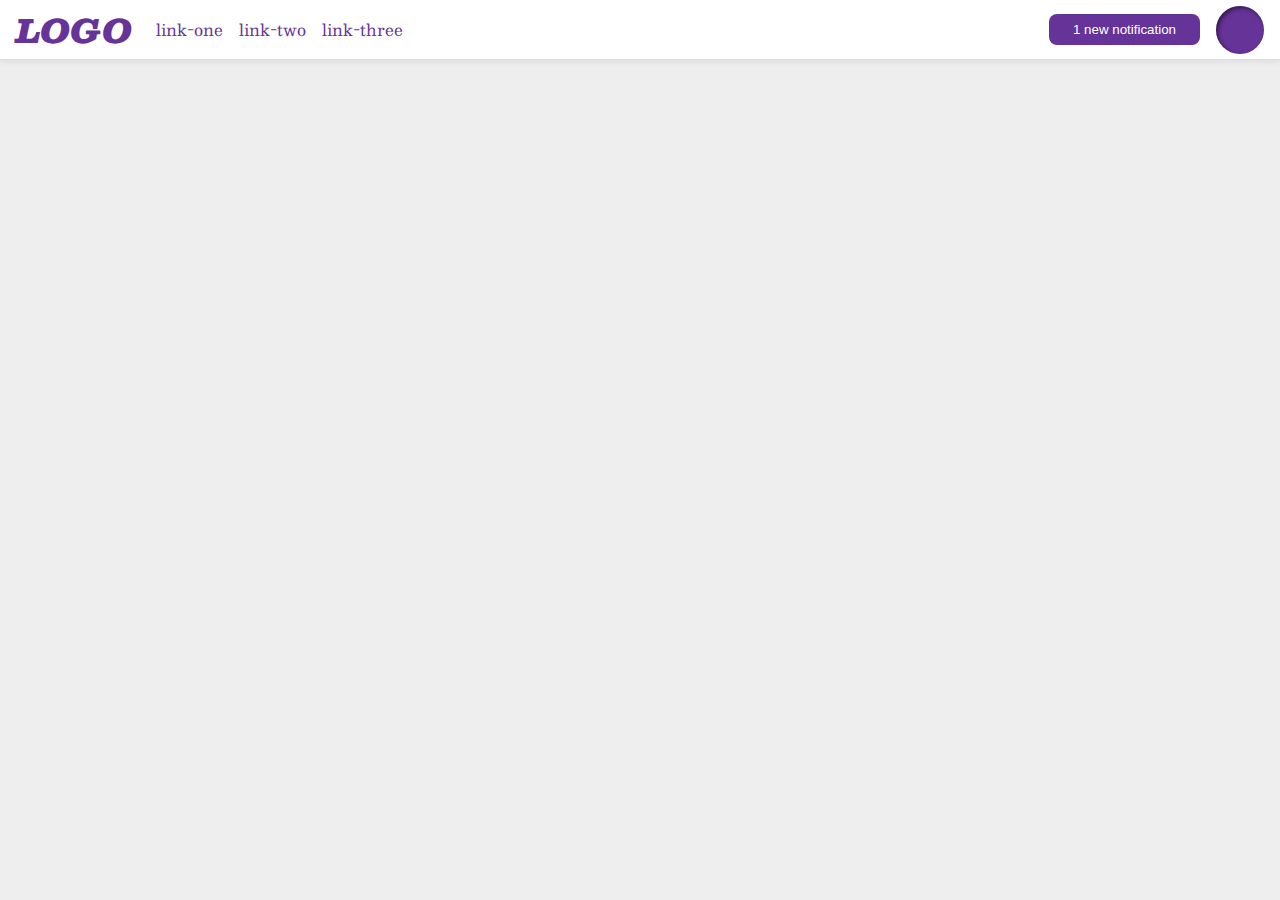
<file: flex/03-flex-header-2/index.html>
<!DOCTYPE html>
<html lang="en">
  <head>
    <meta charset="UTF-8">
    <meta http-equiv="X-UA-Compatible" content="IE=edge">
    <meta name="viewport" content="width=device-width, initial-scale=1.0">
    <title>Flex Header 2</title>
    <link rel="stylesheet" href="style.css">
  </head>
  <body>
    <div class="header flex-container bar">
      <div class="flex-container">
        <div class="logo">
        LOGO
        </div>
        <ul class="links flex-container">
          <li><a href="google.com">link-one</a></li>
          <li><a href="google.com">link-two</a></li>
          <li><a href="google.com">link-three</a></li>
        </ul>
      </div>
    <div class="flex-container">
      <button class="notifications">
        1 new notification
      </button>
      <div class="profile-image"></div>
    </div>
  </div>
  </body>
</html>
</file>
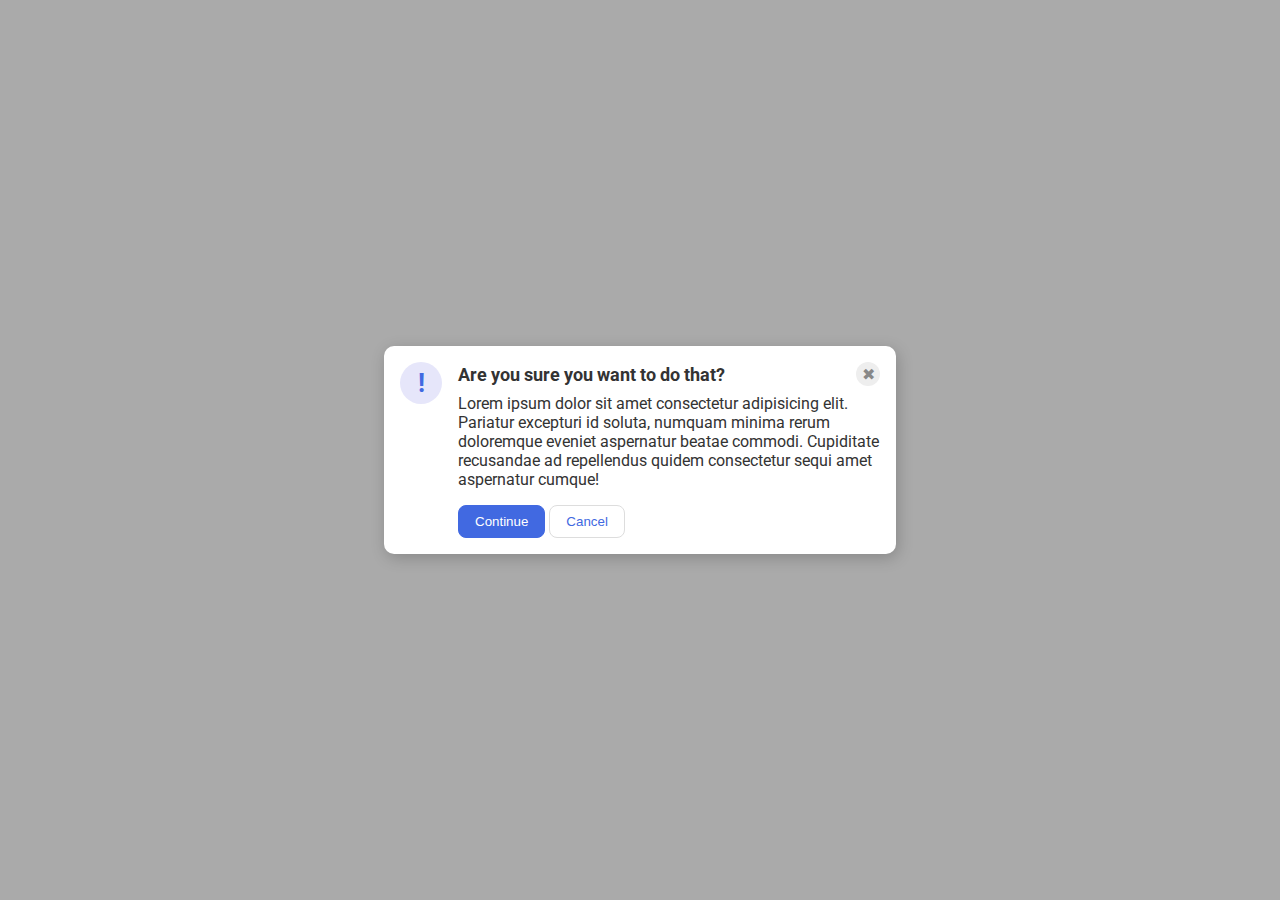
<file: flex/05-flex-modal/index.html>
<!DOCTYPE html>
<html lang="en">
  <head>
    <meta charset="UTF-8">
    <meta http-equiv="X-UA-Compatible" content="IE=edge">
    <meta name="viewport" content="width=device-width, initial-scale=1.0">
    <link rel="stylesheet" href="style.css">
    <title>Modal</title>
  </head>
  <body>
    <div class="modal">
      <div class="icon">!</div>
      <div>
        <div class="top-container">
          <div class="header">Are you sure you want to do that?</div>
          <div class="close-button">✖</div>
        </div>
        <div class="text">Lorem ipsum dolor sit amet consectetur adipisicing elit. Pariatur excepturi id soluta, numquam minima rerum doloremque eveniet aspernatur beatae commodi. Cupiditate recusandae ad repellendus quidem consectetur sequi amet aspernatur cumque!</div>
        <button class="continue">Continue</button>
        <button class="cancel">Cancel</button>
      </div>
    </div>
  </body>
</html>
</file>
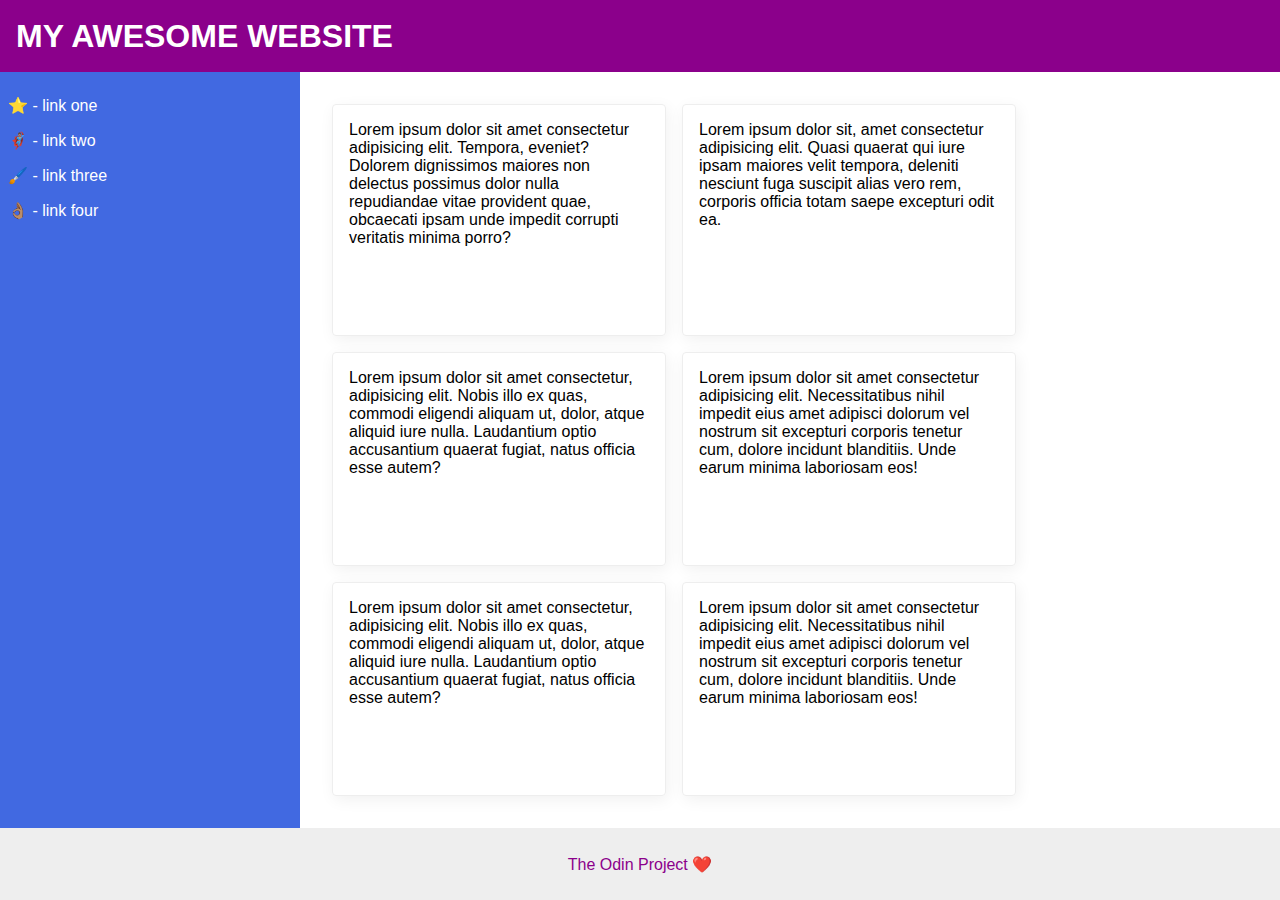
<file: flex/07-flex-layout-2/index.html>
<!DOCTYPE html>
<html lang="en">
  <head>
    <meta charset="UTF-8">
    <meta http-equiv="X-UA-Compatible" content="IE=edge">
    <meta name="viewport" content="width=device-width, initial-scale=1.0">
    <title>The Holy Grail</title>
    <link rel="stylesheet" href="style.css">
  </head>
  <body>
    <div class="header">
      MY AWESOME WEBSITE
    </div>
    
    <div class="main">
      <div class="sidebar">
        <ul>
          <li><a href="#">⭐ - link one</a></li>
          <li><a href="#">🦸🏽‍♂️ - link two</a></li>
          <li><a href="#">🖌️ - link three</a></li>
          <li><a href="#">👌🏽 - link four</a></li>
        </ul>
      </div>

      <div class="content">
        <div class="card">Lorem ipsum dolor sit amet consectetur adipisicing elit. Tempora, eveniet? Dolorem dignissimos maiores non delectus possimus dolor nulla repudiandae vitae provident quae, obcaecati ipsam unde impedit corrupti veritatis minima porro?</div>
        <div class="card">Lorem ipsum dolor sit, amet consectetur adipisicing elit. Quasi quaerat qui iure ipsam maiores velit tempora, deleniti nesciunt fuga suscipit alias vero rem, corporis officia totam saepe excepturi odit ea.</div>
        <div class="card">Lorem ipsum dolor sit amet consectetur, adipisicing elit. Nobis illo ex quas, commodi eligendi aliquam ut, dolor, atque aliquid iure nulla. Laudantium optio accusantium quaerat fugiat, natus officia esse autem?</div>
        <div class="card">Lorem ipsum dolor sit amet consectetur adipisicing elit. Necessitatibus nihil impedit eius amet adipisci dolorum vel nostrum sit excepturi corporis tenetur cum, dolore incidunt blanditiis. Unde earum minima laboriosam eos!</div>
        <div class="card">Lorem ipsum dolor sit amet consectetur, adipisicing elit. Nobis illo ex quas, commodi eligendi aliquam ut, dolor, atque aliquid iure nulla. Laudantium optio accusantium quaerat fugiat, natus officia esse autem?</div>
        <div class="card">Lorem ipsum dolor sit amet consectetur adipisicing elit. Necessitatibus nihil impedit eius amet adipisci dolorum vel nostrum sit excepturi corporis tenetur cum, dolore incidunt blanditiis. Unde earum minima laboriosam eos!</div>
      </div>
    </div>
    <div class="footer">
      The Odin Project ❤️
    </div>
  </body>
</html>
</file>
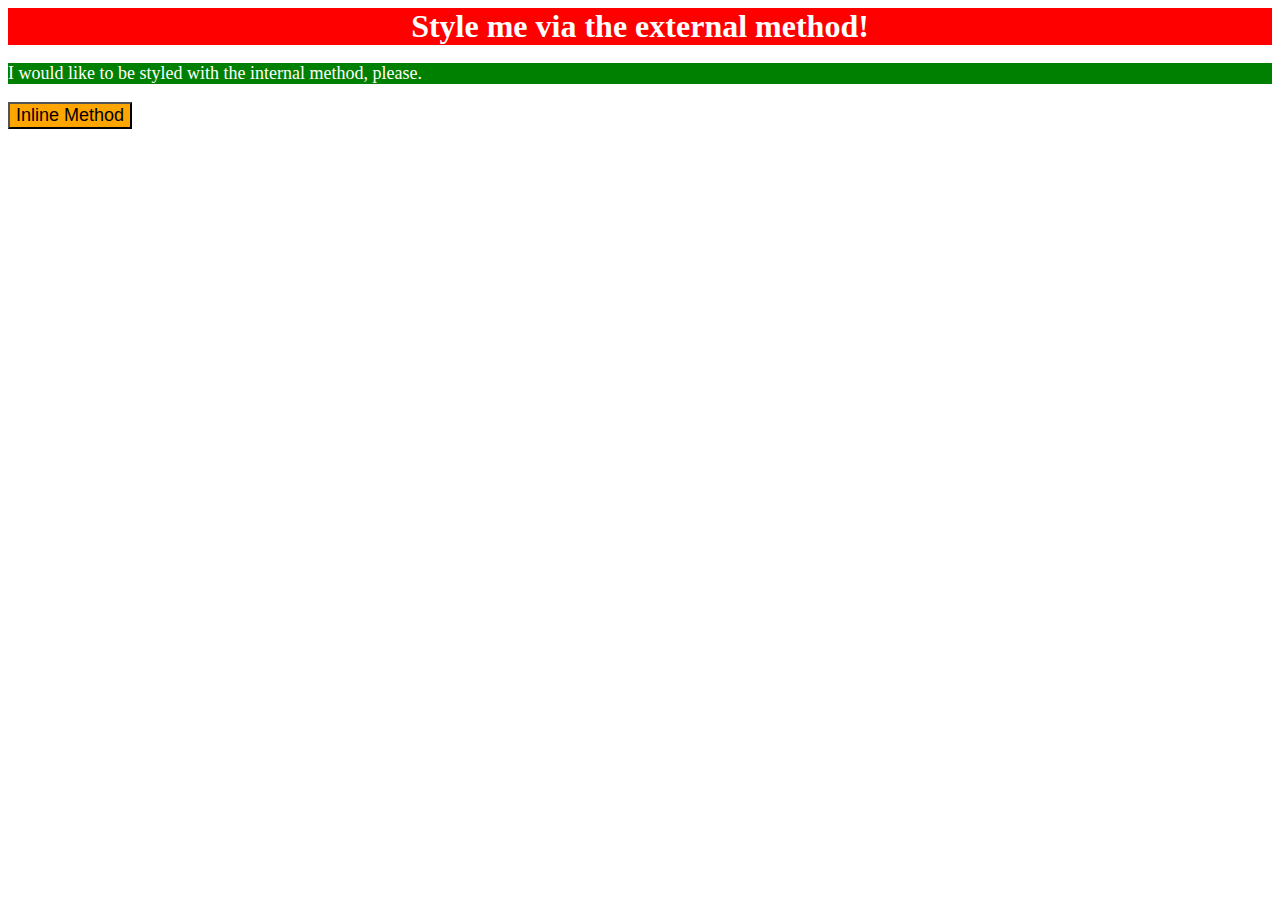
<file: foundations/01-css-methods/index.html>
<!DOCTYPE html>
<html lang="en">
  <head>
    <meta charset="UTF-8">
    <meta http-equiv="X-UA-Compatible" content="IE=edge">
    <meta name="viewport" content="width=device-width, initial-scale=1.0">
    <title>Methods for Adding CSS</title>
    <link rel="stylesheet" href="styles.css">
    <style>
      p {
        color: white;
        background-color: green;
        font-size: 18px;
      }
    </style>
  </head>
  <body>
    <div>Style me via the external method!</div>
    <p>I would like to be styled with the internal method, please.</p>
    <button style="background-color: orange; font-size: 18px;">Inline Method</button>
  </body>
</html>
</file>
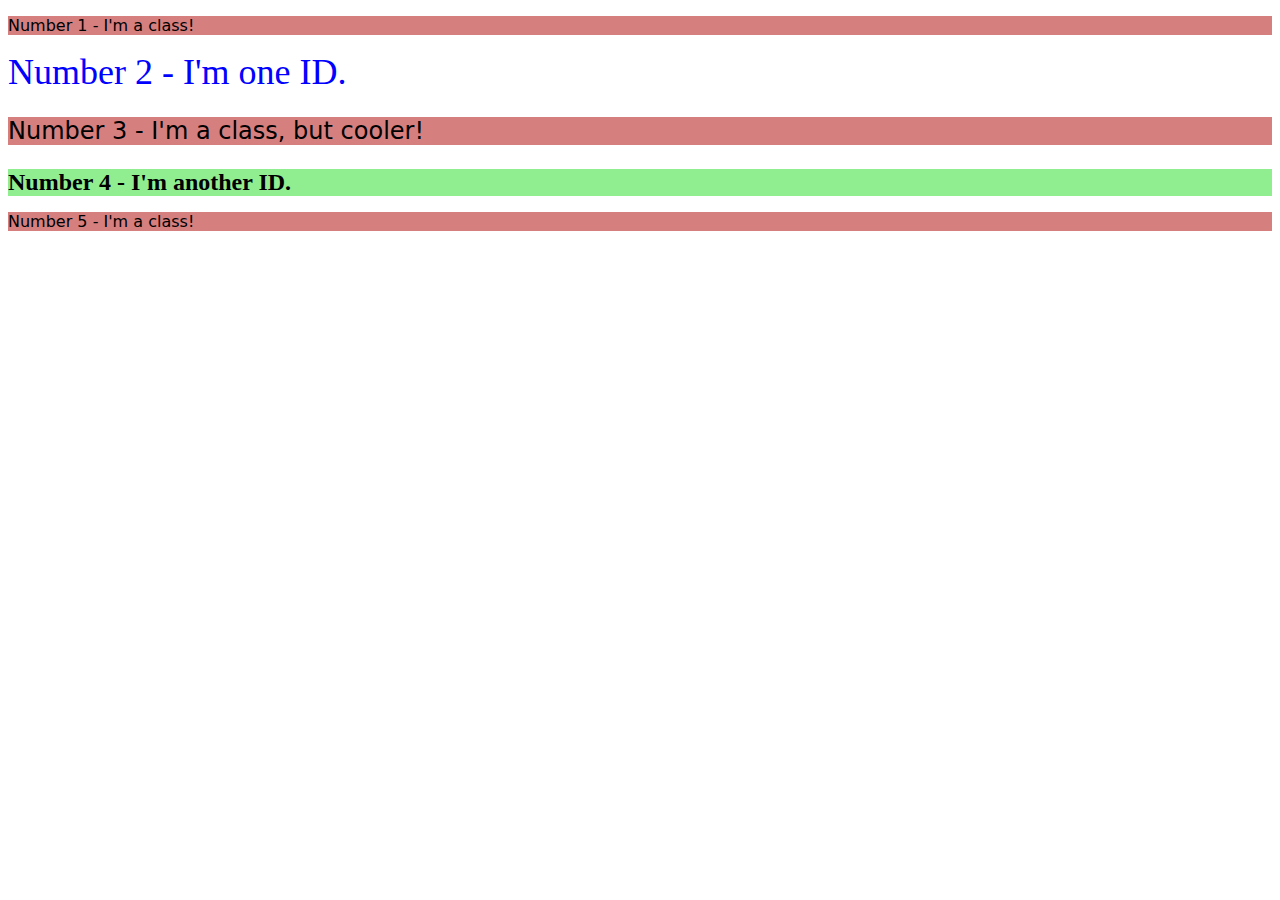
<file: foundations/02-class-id-selectors/index.html>
<!DOCTYPE html>
<html lang="en">
  <head>
    <meta charset="UTF-8">
    <meta http-equiv="X-UA-Compatible" content="IE=edge">
    <meta name="viewport" content="width=device-width, initial-scale=1.0">
    <title>Class and ID Selectors</title>
    <link rel="stylesheet" href="style.css">
  </head>
  <body>
    <p>Number 1 - I'm a class!</p>
    <div class="blue-font large-font">Number 2 - I'm one ID.</div>
    <p class="medium-font">Number 3 - I'm a class, but cooler!</p>
    <div class="highlight medium-font">Number 4 - I'm another ID.</div>
    <p>Number 5 - I'm a class!</p>
  </body>
</html>
</file>
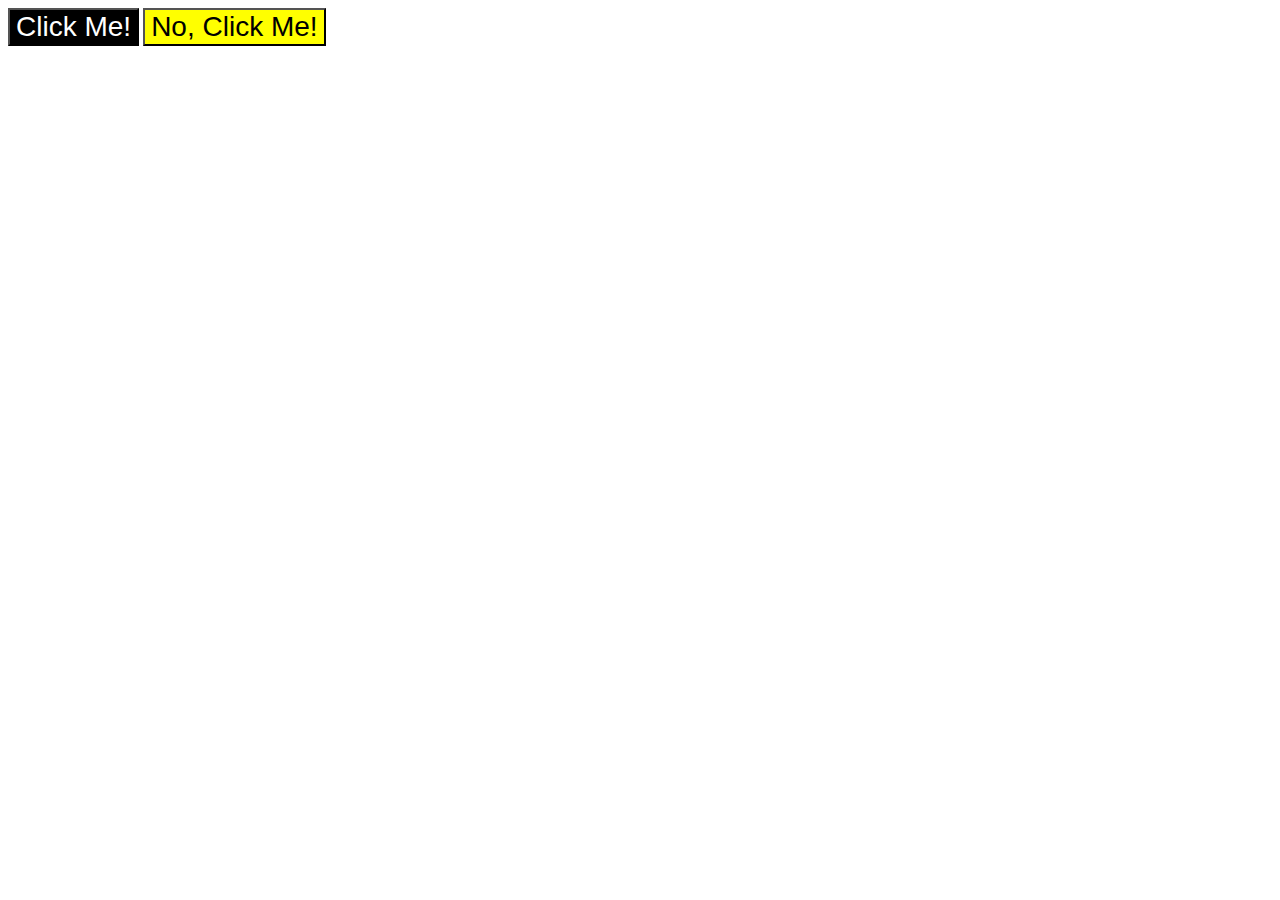
<file: foundations/03-grouping-selectors/index.html>
<!DOCTYPE html>
<html lang="en">
  <head>
    <meta charset="UTF-8">
    <meta http-equiv="X-UA-Compatible" content="IE=edge">
    <meta name="viewport" content="width=device-width, initial-scale=1.0">
    <title>Grouping Selectors</title>
    <link rel="stylesheet" href="style.css">
  </head>
  <body>
    <button class="dark-mode">Click Me!</button>
    <button class="high-contrast">No, Click Me!</button>
  </body>
</html>
</file>
<file: flex/03-flex-header-2/style.css>
/* this is some magical font-importing.  
you'll learn about it later. */
@import url('https://fonts.googleapis.com/css2?family=Besley:ital,wght@0,400;1,900&display=swap');

body {
  margin: 0;
  background: #eee;
  font-family: Besley, serif;
}

.header {
  background: white;
  border-bottom: 1px solid #ddd;
  box-shadow: 0 0 8px rgba(0,0,0,.1);
}

.profile-image {
  background: rebeccapurple;
  box-shadow: inset 2px 2px 4px rgba(0,0,0,.5);
  border-radius: 50%;
  width: 48px;
  height:  48px;
}

.logo {
  color: rebeccapurple;
  font-size: 32px;
  font-weight: 900;
  font-style: italic;
}

button {
  border: none;
  border-radius: 8px;
  background: rebeccapurple;
  color: white;
  padding: 8px 24px;
}

a {
  /* this removes the line under our links */
  text-decoration: none;
  color: rebeccapurple;
}

ul {
  list-style-type: none;
}

.flex-container {
  display: flex;
  align-items: center;
  gap: 16px;
  padding: 0 8px;
}

.bar {
  justify-content: space-between;
}
</file>
<file: flex/05-flex-modal/style.css>
@import url('https://fonts.googleapis.com/css2?family=Roboto:wght@400;700&display=swap');

html, body {
  height: 100%;
}

body {
  font-family: Roboto, sans-serif;
  margin: 0;
  background: #aaa;
  color: #333;
  /* I'll give you this one for free lol */
  display: flex;
  align-items: center;
  justify-content: center;
}

.modal {
  background: white;
  width: 480px;
  border-radius: 10px;
  box-shadow: 2px 4px 16px rgba(0,0,0,.2);
  display: flex;
  gap: 16px;
  padding: 16px;
}

.icon {
  color: royalblue;
  font-size: 26px;
  font-weight: 700;
  background: lavender;
  width: 42px;
  height: 42px;
  border-radius: 50%;
  display: flex;
  align-items: center;
  justify-content: center;
  flex: 1 0 auto;
}

.close-button {
  background: #eee;
  border-radius: 50%;
  color: #888;
  font-weight: 400;
  font-size: 16px;
  height: 24px;
  width: 24px;
  display: flex;
  align-items: center;
  justify-content: center;
}

button {
  padding: 8px 16px;
  border-radius: 8px;
}

button.continue {
  background: royalblue;
  border: 1px solid royalblue;
  color: white;
}

button.cancel {
  background: white;
  border: 1px solid #ddd;
  color: royalblue;
}

.top-container {
  display: flex;
  justify-content: space-between;
  align-items: center;
  margin-bottom: 8px;
}

.header {
  font-weight: bold;
  font-size: 18px;
}

.text {
  margin-bottom: 16px;
}
</file>
<file: flex/07-flex-layout-2/style.css>
body {
  font-family: -apple-system, BlinkMacSystemFont, 'Segoe UI', Roboto, Oxygen, Ubuntu, Cantarell, 'Open Sans', 'Helvetica Neue', sans-serif;
  margin: 0;
  min-height: 100vh;
  display: flex;
  flex-flow: column;
}

.header,
.footer {
  display: flex;
  align-items: center;
}

.header {
  height: 72px;
  background: darkmagenta;
  color: white;
  font-size: 32px;
  font-weight: 900;
  padding: 0 16px;
}

.footer {
  height: 72px;
  background: #eee;
  color: darkmagenta;
  justify-content: center;
}

.sidebar {
  width: 300px;
  background: royalblue;
  flex-shrink: 0;
}

.card {
  border: 1px solid #eee;
  box-shadow: 2px 4px 16px rgba(0,0,0,.06);
  border-radius: 4px;
  width: 300px;
  max-height: 350px;
  padding: 16px;
}

.main {
  display: flex;
  flex: 1;
}

.content {
  display: flex;
  flex-wrap: wrap;
  gap: 16px;
  margin: 32px;

}

.sidebar a {
  color: white;
  text-decoration: none;
}

.sidebar ul {
  list-style-type: none;
  padding-left: 0;
}

.sidebar li {
  padding: 8px;
}
</file>
<file: foundations/01-css-methods/styles.css>
div {
    color: white;
    background-color: red;
    font-size: 32px;
    text-align: center;
    font-weight: bold;
}
</file>
<file: foundations/02-class-id-selectors/style.css>
p {
    background-color: rgb(214, 127, 127);
    font-family: Verdana, DejaVu Sans, sans-serif;
}

.blue-font {
    color: blue;
}

.medium-font {
    font-size: 24px;
}

.large-font {
    font-size: 36px;
}

.highlight {
    background-color: lightgreen;
    font-weight: bold;
}
</file>
<file: foundations/03-grouping-selectors/style.css>
.dark-mode,
.high-contrast {
    font-size: 28px;
    font-family: Helvetica, "Times New Roman", sans-serif;
}

.dark-mode {
    background-color: black;
    color: white;
}

.high-contrast {
    background-color: yellow;
    color: black;
}
</file>
